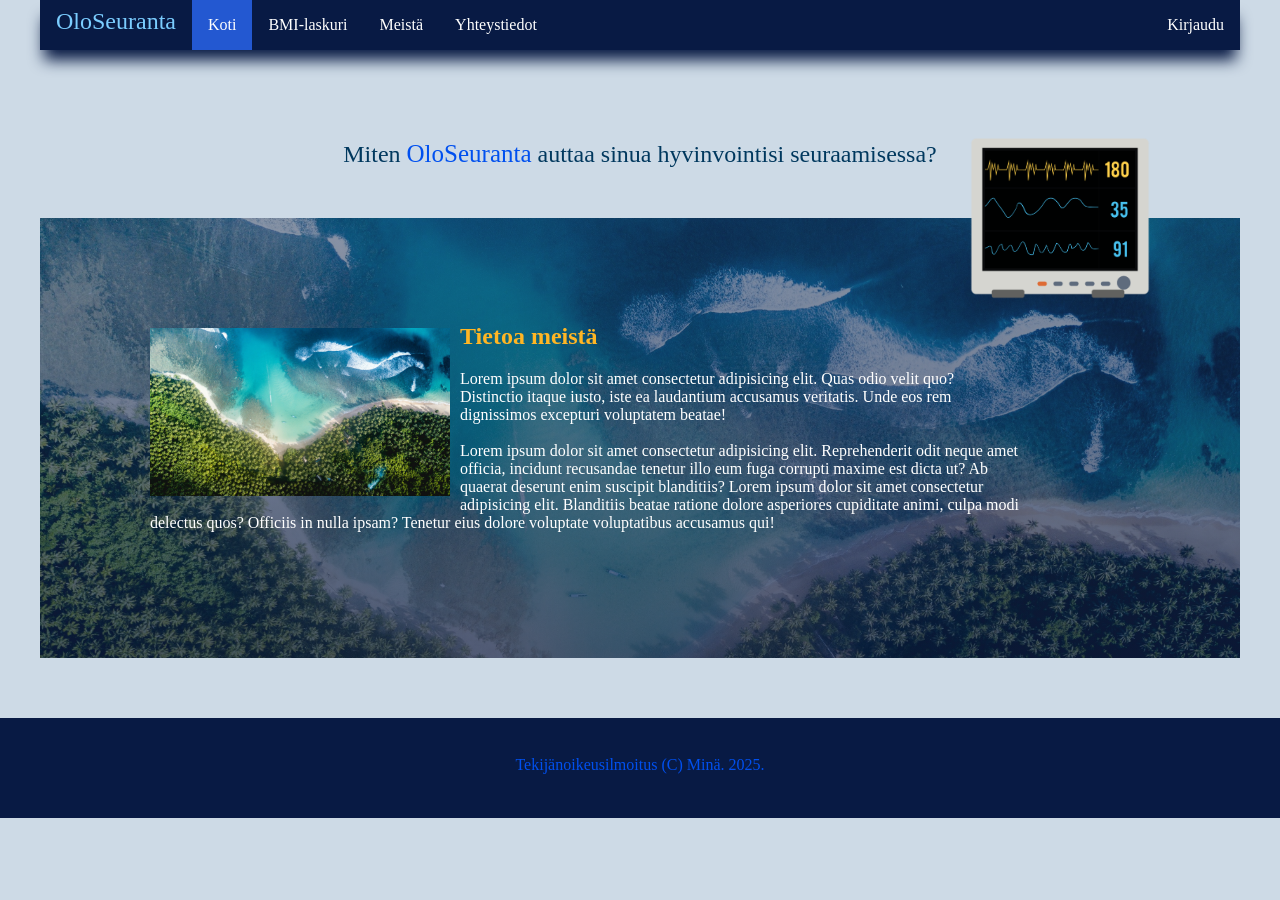
<file: index.html>
<!DOCTYPE html>
<html lang="fi">
  <head>
    <title>OloSeuranta</title>
    <meta charset="UTF-8" />

    <!-- // Positioning items
        //////////////////////

        Reset *
        Display: inline vs block
        https://www.w3schools.com/cssref/pr_class_display.asp

        Box-sizing
        https://www.w3schools.com/css/css3_box-sizing.asp

        Using percentages and max-width
        https://www.w3schools.com/cssref/css_units.asp

        Centering
        https://www.w3schools.com/css/css_align.asp

        Float and clear
        https://www.w3schools.com/cssref/pr_class_float.asp


        Absolute/Relative positioning
        https://www.w3schools.com/cssref/pr_class_position.asp


        Flexbox - https://www.w3schools.com/css/css3_flexbox.asp -->

    <link rel="stylesheet" href="css/main.css" />
  </head>

  <body>
    <nav class="nav clearfix">
      <ul>
        <li id="nav-logo">OloSeuranta</li>
        <li class="active"><a href="#home">Koti</a></li>
        <li><a href="bmi.html">BMI-laskuri</a></li>
        <li><a href="#about">Meistä</a></li>
        <li><a href="#contact">Yhteystiedot</a></li>
        <li id="nav-li-right"><a href="#login">Kirjaudu</a></li>
      </ul>
    </nav>

    <main>
      <div class="slogan">
        Miten
        <span id="logo">OloSeuranta</span>
        auttaa sinua hyvinvointisi seuraamisessa?
      </div>
      <div class="card clearfix card-overlay">
        <img
          id="card-image-absolute"
          src="img/vecteezy_heart-monitor_1187682.png"
          alt="Rantakuva."
        />

        <article class="card-content">
          <img
            class="card-image"
            src="img/james-donaldson-toPRrcyAIUY-unsplash.jpg"
            alt="Rantakuva tropiikista. Vesi, hiekkaranta ja puita. Kuvaaja: James Donaldson."
          />

          <h2>Tietoa meistä</h2>

          <p>
            Lorem ipsum dolor sit amet consectetur adipisicing elit. Quas odio
            velit quo? Distinctio itaque iusto, iste ea laudantium accusamus
            veritatis. Unde eos rem dignissimos excepturi voluptatem beatae!
            <br /><br />
            Lorem ipsum dolor sit amet consectetur adipisicing elit.
            Reprehenderit odit neque amet officia, incidunt recusandae tenetur
            illo eum fuga corrupti maxime est dicta ut? Ab quaerat deserunt enim
            suscipit blanditiis? Lorem ipsum dolor sit amet consectetur
            adipisicing elit. Blanditiis beatae ratione dolore asperiores
            cupiditate animi, culpa modi delectus quos? Officiis in nulla ipsam?
            Tenetur eius dolore voluptate voluptatibus accusamus qui!
          </p>
        </article>
      </div>
    </main>

    <footer>Tekijänoikeusilmoitus (C) Minä. 2025.</footer>
  </body>
</html>
</file>
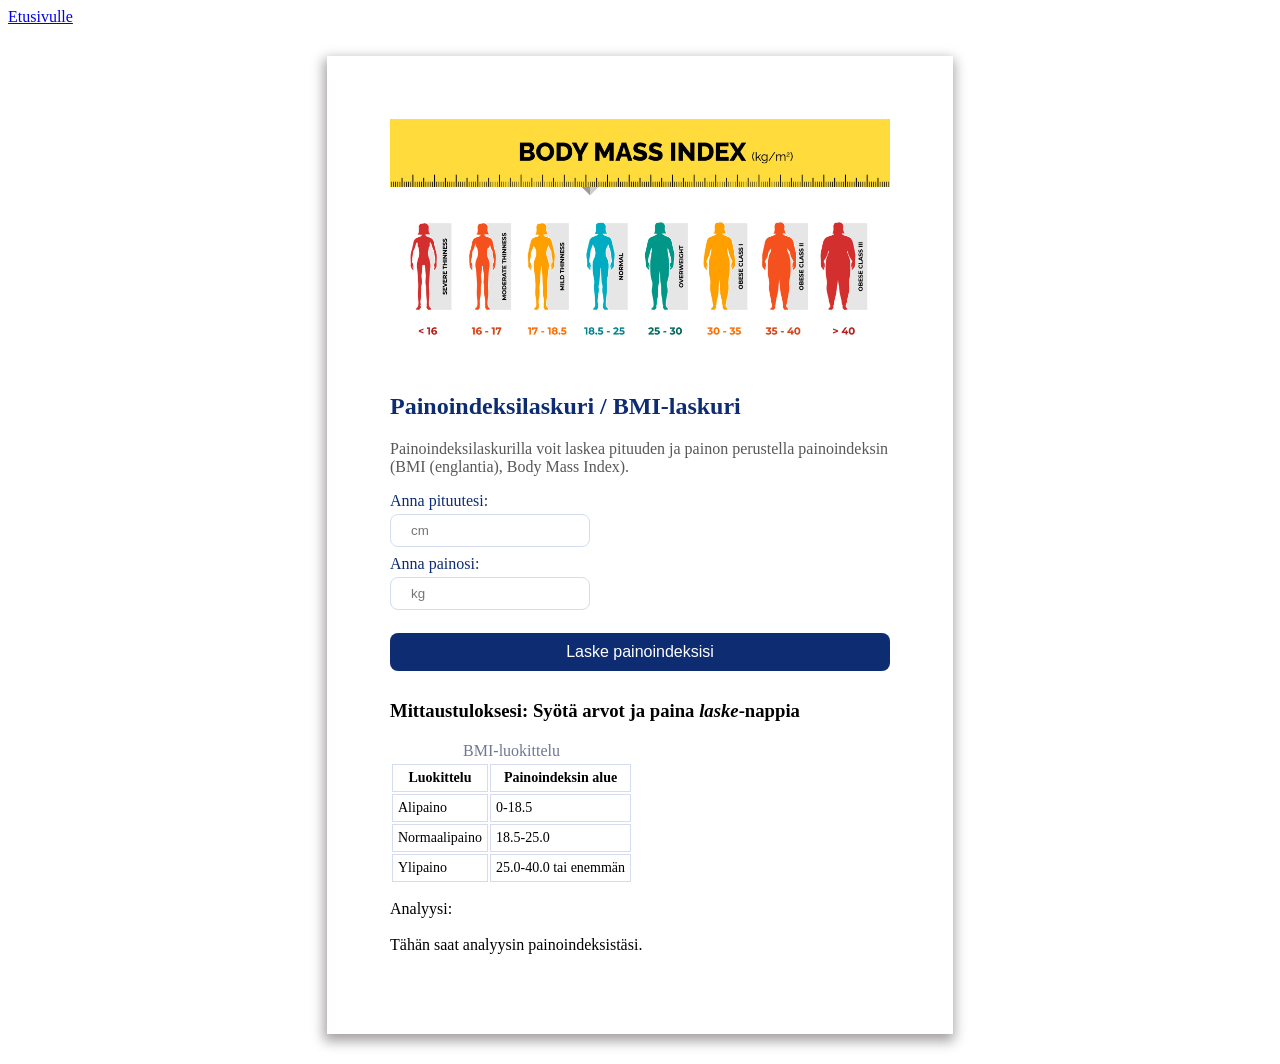
<file: bmi.html>
<!DOCTYPE html>
<html lang="fi-FI">
  <head>
    <meta charset="UTF-8" />
    <meta name="viewport" content="width=device-width, initial-scale=1.0" />
    <title>BMI-laskuri</title>

    <link rel="stylesheet" href="css/bmi.css" />
  </head>
  <body>
    <nav><a href="index.html">Etusivulle</a></nav>

    <main class="bmi">
      <section class="bmi-counter">
        <header>
          <img class="header-photo" src="img/bmi-classification-chart-vecteesy.jpg" alt="BMI-kuva" />
          <h2>Painoindeksilaskuri / BMI-laskuri</h2>
        </header>

        <p class="description">
          Painoindeksilaskurilla voit laskea pituuden ja painon perustella
          painoindeksin (BMI (englantia), Body Mass Index).
        </p>

        <form class="bmi-form">
          <label for="bmi-form-height">Anna pituutesi:</label>
          <input
            type="text"
            id="bmi-form-height"
            name="bmi-height"
            placeholder="cm"
          />
          <label for="bmi-form-weight">Anna painosi:</label>
          <input
            type="text"
            id="bmi-form-weight"
            name="bmi-weight"
            placeholder="kg"
          />
          <input type="submit" value="Laske painoindeksisi" />
        </form>
      </section>

      <section class="bmi-result">
        <header class="bmi-header">
          <h3>
            Mittaustuloksesi:
            <span id="bmi-score">Syötä arvot ja paina <i>laske</i>-nappia</span>
          </h3>
        </header>
        <table id="bmi-info-table" class="info-table">
          <caption>
            BMI-luokittelu
          </caption>
          <thead>
            <tr>
              <th>Luokittelu</th>
              <th>Painoindeksin alue</th>
            </tr>
          </thead>
          <tbody>
            <tr id="bmi-low">
              <td>Alipaino</td>
              <td>0-18.5</td>
            </tr>
            <tr id="bmi-normal">
              <td>Normaalipaino</td>
              <td>18.5-25.0</td>
            </tr>
            <tr id="bmi-high">
              <td>Ylipaino</td>
              <td>25.0-40.0 tai enemmän</td>
            </tr>
          </tbody>
        </table>
        <p>
          Analyysi: <br /><br />
          <span id="bmi-conclusion"
            >Tähän saat analyysin painoindeksistäsi.</span
          >
        </p>
      </section>
    </main>

    <!-- Toiminnallisuudet omassa js-tiedostossaan -->
    <script src="js/bmi.js"></script>
  </body>
</html>
</file>
<file: css/main.css>
* {
    box-sizing: border-box;
}

body {
    background-color: hsl(208, 33.8%, 85.25%);
    margin: 0;
    font-family: Georgia, serif;
}

p {
    color: white;
}

li.active a {
  background-color: hsl(222, 71%, 48%);
}

.clearfix::after {
    content:"";
    clear: both;
    display: table;
}



/* NAV */

.nav {
  margin: 0 40px;
}

.nav ul {
    width: 100%;
    list-style-type: none;
    background-color: hsl(222, 79%, 15%);
    margin: 0;
    padding: 0;
    /* Miksi ilman overflow: hiddeniä bg-color ei näkynyt? */
    overflow: hidden;
    box-shadow: 0px 14px 15px -4px hsl(222, 79%, 15%);
}

.nav li {
    height: 50px;
    float: left;
}

#nav-li-right {
    float: right;
}

#nav-logo {
    color:hsl(202.67,100%, 74.18%);
    font-size: 24px;
    text-align: center;
    padding: 8px 16px 16px;
}

.nav a {
    display: block;
    color:white;
    text-align: center;
    padding: 16px;
    text-decoration: none;
}

nav a:hover {
    background-color: hsl(222, 79%, 25%);
}

nav a:active {
  background-color: red;
}


/* MAIN */
main {
    /* background-color: lightgreen; */
    color: hsl(204.37, 100%, 18.5%);
    margin: 0 40px;
    padding-bottom: 20px;
    /* padding-left: 8px; */
  }

/* MAIN - SLOGAN */
.slogan {
    /* background-color: lightsalmon; */
    text-align: center;
    font-size: 24px;
    margin: 50px 0;
    padding-top: 40px;
  }

  .slogan #logo {
    color: hsl(219.88, 100%, 46.93%);
    font-size: 25px;
  }

/* MAIN - CARDS */
.card {
    color: hsl(40, 100%, 57%);
    background-color: bisque;
    background-image: url("../img/james-donaldson-toPRrcyAIUY-unsplash.jpg");
    background-size: cover;
    /* max-width: 600px; */
    width: 1200px;
    padding: 50px;
    margin: 40px auto;
    position: relative;
  }

.card h2 {
    margin-top: -5px;
  }

.card-overlay {
    border-image: linear-gradient(
        hsla(220, 55%, 20%, 0.5),
        hsla(222, 79%, 15%, 0.7)
      )
      fill 1;
  }

  .card-content {
    /* background-color: rgba(198, 237, 198, 0.43); */
    width: 90%;
    padding: 60px;
  }

  .card-image {
    width: 300px;
    float: left;
    margin-bottom: 10px;
    margin-right: 10px;
    /* padding-right: 20px; */
  }

  #card-image-absolute {
    width: 180px;
    position: absolute;
    top: 0;
    right: 0;
    transform: translate(-50%, -50%);
  }

/* FOOTER */
footer {
    height: 100px;
    background-color: hsl(222, 79%, 15%);
    color: hsl(219.88, 100%, 46.93%);
    text-align: center;
    padding-top: 38px;
}
</file>
<file: css/bmi.css>
body {
    font-family: Georgia, serif;
}

/* MAIN */
.bmi {
    width: 80%;
    max-width: 500px;
    box-shadow: -1px 5px 12px 2px #a19e9e;
    margin: 30px auto;
    padding: 5%;
}

/* BMI COUNTER */
/* BMI COUNTER HEADER */
.header-photo {
    width: 100%;
}

.bmi-counter > header > h2 {
    color: hsl(222, 79%, 25%);
}
.description {
    color: #585858;
}
/* BMI COUNTER FORM */
label {
    display: block;
    color: hsl(222, 79%, 25%);
}

input {
    border-radius: 8px;
}

input[type=text] {
    display: inline-block;
    width: 40%;
    margin: 4px 0 8px;
    padding: 8px 20px;
    border: 1px solid #d5dbf1;
    box-sizing: border-box;
}

input[type=submit] {
    display: inline-block;
    width: 100%;
    margin-top: 15px;
    margin-bottom: 10px;
    padding: 10px;
    background-color: hsl(222, 79%, 25%);
    color: white;
    text-align: center;
    font-size: 16px;
    cursor: pointer;
    border: none;
}

input[type=submit]:hover {
    opacity: 0.85;
}

/* BMI RESULT */

th, td {
    padding: 5px;
    font-size: 14px;
    border: 1px solid #d5dbf1;
}

#bmi-info-table caption {
    padding: 2px;
    color: #707891
}

.bmi-low-selected {
    background-color: hsl(41, 86%, 49%);
    color: hsl(42, 100%, 86%);
}

.bmi-normal-selected {
    background-color: hsl(125, 48%, 53%);
}

.bmi-high-selected {
    background-color: hsl(12, 100%, 38%);
    color: hsl(12, 100%, 86%);
}

/* BMI RESULT ERROR */
.userInputError {
    color:red;
}
</file>
